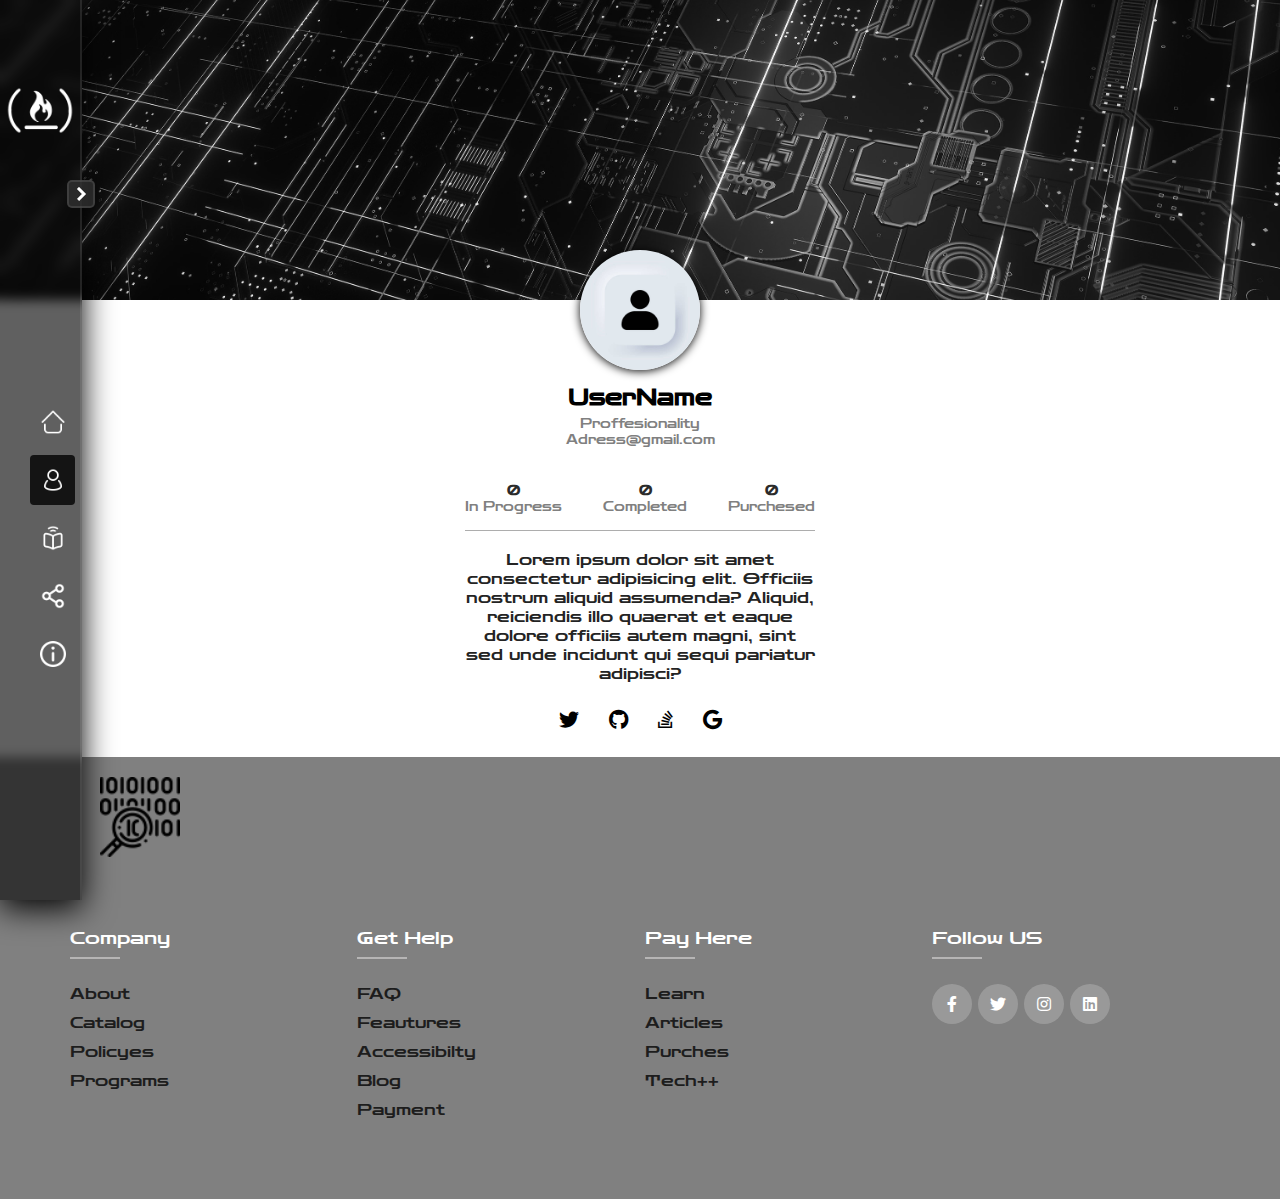
<file: Profile.html>
<!DOCTYPE html>
    <html lang=" en">
        <head>
            <meta charset="UTF-8" />
            <meta http-equiv="X-UA-Compatible" content="IE=edge" />
            <meta name="viewport" content="width=device-width, initial-scale=1" />
            <title>TechCamp</title>
            <link rel="stylesheet" href="style.css" />
            <link rel="preconnect" href="https://fonts.googleapis.com" />
            <link rel="preconnect" href="https://fonts.gstatic.com" crossorigin />
            <link href="https://fonts.googleapis.com/css2?family=Zen+Dots&display=swap" rel="stylesheet" />
            <link rel="stylesheet" type="text/css"
            href="https://cdnjs.cloudflare.com/ajax/libs/font-awesome/5.15.1/css/all.min.css">
        </head>

<body>

    <div class="sidebar">
        <div class="flesh">
            <img src="images/flesh.png" alt="fl">
        </div>
        <div class="logo-sb">
            <img src="images/logo.png" alt="logo">
            <h3>Learn To Code</h3>
        </div>
        <div class="navi">
            <div class="nav-title">Menu</div>
            <ul>

                <a href="index.html">
                    <li class="nav-list" id="a1">
                        <img src="images/home.png" alt="logo">
                        <span>Home</span>
                    </li>
                </a>
                <a href="Profile.html">
                    <li class="nav-list" id="a2">
                        <img src="images/profile.png" alt="logo">
                        <span>Profile</span>
                    </li>
                </a>
                <a href="courses.html">
                    <li class="nav-list" id="a3">
                        <img src="images/courses.png" alt="logo">
                        <span>Cources</span>
                    </li>
                </a>
                <li class="nav-list " id="a4">
                    <img src="images/contact.png" alt="logo">
                    <span>Contact</span>
                </li>
                <li class="nav-list " id="a5">
                    <img src="images/about.png" alt="logo">
                    <span>About Us</span>
                </li>
            </ul>
        </div>
    </div>


    <div class="header_wrap">
        <div class="header0"></div>
        <div class="cols">
            <div class="left_col">
                <div class="img_container">
                    <img src="images/profile.jpg" alt="pic">
                </div>
                <h2>UserName</h2>
                <p>Proffesionality</p>
                <p>Adress@gmail.com</p>

                <ul class="about">
                    <li><span>0</span>In Progress</li>
                    <li><span>0</span>Completed</li>
                    <li><span>0</span>Purchesed</li>
                </ul>

                <div class="content0">
                    <p>
                        Lorem ipsum dolor sit amet consectetur adipisicing elit. Officiis nostrum aliquid assumenda? Aliquid, reiciendis illo quaerat et eaque dolore officiis autem magni, sint sed unde incidunt qui sequi pariatur adipisci?
                    </p>

                    <ul>
                        <li><i class="fab fa-twitter"></i></li>
                        <li><i class="fab fa-github"></i></li>
                        <li><i class="fab fa-stack-overflow"></i></li>
                        <li><i class="fab fa-google"></i></li>
                    </ul>
                </div>
            </div>
            
            </div>
        </div>
    </div>



    <!--Footer-------------------------------------------------------->

    <footer id="contact">
        <div class="Section_Title">
            <img src="images/code.png" alt="code" />
        </div>
        <div class="container">
            <div class="row">
                <div class="col">
                    <h4>Company</h4>
                    <ul>
                        <li><a href="#">About</a></li>
                        <li><a href="#">Catalog</a></li>
                        <li><a href="#">Policyes</a></li>
                        <li><a href="#">Programs</a></li>
                    </ul>
                </div>
                <div class="col">
                    <h4>Get Help</h4>
                    <ul>
                        <li><a href="#">FAQ</a></li>
                        <li><a href="#">Feautures</a></li>
                        <li><a href="#">Accessibilty</a></li>
                        <li><a href="#">Blog</a></li>
                        <li><a href="#">Payment</a></li>
                    </ul>
                </div>
                <div class="col">
                    <h4>Pay Here</h4>
                    <ul>
                        <li><a href="#">Learn</a></li>
                        <li><a href="#">Articles</a></li>
                        <li><a href="#">Purches</a></li>
                        <li><a href="#">Tech++</a></li>
                    </ul>
                </div>
                <div class="col">
                    <h4>Follow US</h4>
                    <a href="https://www.facebook.com"><i class="fab fa-facebook-f"></i></a>
                    <a href="https://www.twitter.com"><i class="fab fa-twitter"></i></a>
                    <a href="https://www.instagram.com"><i class="fab fa-instagram"></i></a>
                    <a href="https://www.linkedin.com"><i class="fab fa-linkedin"></i></a>
                </div>
            </div>
        </div>
    </footer>





</body>

<!--JS------------------------------------------------------------>
<script src="script.js"></script>

</html>
</file>
<file: style.css>
* {
    margin: 0;
    padding: 0;
    font-family: "Zen Dots";
}


/* Header ********************************************************************* */

header {
    background: linear-gradient(rgba(0, 0, 0, 0), gray), url(images/back.jpg);
    background-size: cover;
    background-position: center;
    height: 100vh;
}

.logo {
    visibility: hidden;
    width: 120px;
    position: absolute;
    top: 4%;
    left: 5%;
}

.Text {
    text-align: center;
    color: white;
    padding-top: 15%;
    text-shadow: 2px 4px 8px rgb(22, 22, 22);
}

.Text h1 {
    font-size: 120px;
    cursor: default;
}

.hub {
    background-color: aliceblue;
    padding: 0px 20px;
    border-radius: 15px;
    color: rgb(41, 41, 41);
    box-shadow: 8px 8px 20px;
    text-shadow:2px 4px 8px rgb(117, 117, 117);
}

.Text p {
    font-size: 20px;
    font-style: italic;
    cursor: default;
}



.Text p a:hover{
    background-color: aliceblue;
    padding: 0px 5px;
    border-radius: 10px;
    color: rgb(41, 41, 41);
    box-shadow: 8px 8px 20px;
    text-shadow: none;
}

.btn {
    margin: 70px;
    visibility: visible;
}

.btn a {
    width: 200px;
    text-decoration: none;
    display: inline-block;
    margin: 10px;
    padding: 12px;
    color: white;
    border: 0.5px solid white;
    border-radius: 10px;
    position: relative;
    z-index: 1;
    transition: color 0.3s;
}

.btn a span {
    width: 0;
    height: 100%;
    position: absolute;
    top: 0;
    left: 0;
    background: white;
    border-radius: 9px;
    z-index: -1;
    transition: 0.3s;
}

.btn a:hover span {
    width: 100%;
}

.btn a:hover {
    color: rgb(61, 61, 61);
    transition: 0.5s;
    font-weight: bold;
    text-shadow: 0px 0px;
    box-shadow: 0px 2px 8px black;
}

/* login********************************** */

.sign {
    padding: 10px;
    position: fixed;
    top: 0%;
    left: 50%;
    transform: translate(-50%, -50%) scale(0.1);
    color: white;
    text-align: center;
    box-shadow: 0px 2px 5px black;
    visibility: hidden;
    transition: transform 0.3s;
    opacity: 0.9;
    z-index: 5;
    width: 370px;
    height: 450px;
    background: rgb(41, 40, 40);
    border-radius: 15px;
    overflow: hidden;
}

#signup {
    height: 560px;
}

#msg {
    height: 300px;
    position: fixed;
}

input {
    padding: 10px;
    border-radius: 20px;
    box-shadow: 2px 2px 8px black;
}

.log-img {
    position: relative;
    width: 60px;
    margin-top: 20px;
    background: rgb(41, 40, 40);
    border-radius: 100%;
    box-shadow: 0px 2px 5px black;
}

.log_btn {
    width: 30%;
    margin-top: 50px;
    padding: 10px 0;
    border-radius: 7px;
    border: solid white;
    color: rgb(59, 59, 59);
    font-weight: bold;
    background: white;
    box-shadow: 0px 2px 5px black;
    cursor: pointer;
}

#close {
    width: 10px;
    height: 10px;
    background: rgb(77, 77, 77);
    position: absolute;
    right: 10px;
    top: 5px;
    border-radius: 3px;
    margin: 5px;
    padding: 5px;
    z-index: 2;
    cursor: pointer;
    box-shadow: 2px 2px 4px black;
}

.ligne {
    height: 0.1px;
    width: 90%;
    margin-top: 30px;
    margin-bottom: 30px;
}

.log_logos img {
    width: 40px;
    height: 40px;
    margin-left: 7px;
    margin-right: 7px;
    cursor: pointer;
}

.popup {
    visibility: visible;
    transform: translate(-50%, -50%) scale(1);
    top: 50%;
    left: 50%;
}

.blur {
    width: 100%;
    height: 100%;
    background: rgba(255, 255, 255, 0.1);
    backdrop-filter: blur(5px);
    position: fixed;
    z-index: 2;
}

.message {
    visibility: visible;
    transform: translate(-50%, -50%) scale(1);
    top: 50%;
    left: 50%;
    position: absolute;
}

.sign::before {
    content: '';
    position: absolute;
    top: -35%;
    left: -35%;
    width: 400px;
    height: 470px;
    background: linear-gradient(0deg, transparent, white, white);
    transform-origin: bottom right;
    animation: animate 6s linear infinite;
}

.sign::after {
    content: '';
    position: absolute;
    top: -35%;
    left: -35%;
    width: 400px;
    height: 470px;
    background: linear-gradient(0deg, transparent, white, white);
    transform-origin: bottom right;
    animation: animate 6s linear infinite;
    animation-delay: -3s;
}

@keyframes animate {
    0% {
        transform: rotate(0deg);
    }

    100% {
        transform: rotate(360deg);
    }
}

.box {
    position: absolute;
    inset: 2px;
    border-radius: 15px;
    background: rgb(41, 40, 40);
    z-index: 10;
}

/* Search ******************************* */

.search {
    margin-right: 33%;
    margin-left: 33%;
    width: 34%;
}

.search_bar {
    width: 97%;
    margin-bottom: 10px;
    padding: 20px;
}

.search_list {
    width: 35.5%;
    background: rgba(255, 255, 255, 0.3);
    flex-direction: column;
    font-size: 20px;
    visibility: hidden;
    border-radius: 15px;
    position: absolute;
    text-shadow: 0px 1px 6px black;
    box-shadow: 0px 1px 8px black;
}


.search_data_list {
    display: block;
    padding: 10px;
    border-radius: 15px;
    border-bottom: 1px solid rgb(185, 185, 185);
}

a:visited {
    color: white;
}

a:link {
    color: white;
}

a:hover {
    color: gainsboro;
}

a {
    text-decoration: none;
    transition: 0.3s;
}


/* Menu ********************************** */
/*
#list {
    width: 250px;
    border-radius: 5px;
    position: fixed;
    right: -350px;
    top: 15px;
    background: linear-gradient(gray, rgb(56, 56, 56));
    z-index: 2;
    transition: 0.3s;
    text-shadow: 1px 2px 3px black;
    opacity: 0.9;
    box-shadow: 2px 2px 8px black;
}

#list ul li {
    list-style: none;
    margin: 60px 50px;
}

#list ul li a {
    text-decoration: none;
    color: white;
}

#list ul li a:hover {
    text-shadow: 2px 4px 8px black;
    border: 0.5px solid white;
    padding: 10px;
    border-radius: 10px;
    margin-left: -10px;
    transition: 0.3s;
}


#bare {
    width: 50px;
    height: 50px;
    background: rgb(77, 77, 77);
    position: fixed;
    right: 30px;
    top: 20px;
    border-radius: 3px;
    z-index: 3;
    cursor: pointer;
    box-shadow: 2px 2px 4px black;
}

#bare img {
    width: 20px;
    margin: 15px;
}

*/

/* side bar *********************************************************************/

.sidebar {
    z-index: 10;
    position: fixed;
    width: 80px;
    height: 100%;
    backdrop-filter: blur(6px);
    background: rgba(10, 10, 10, .65);
    box-shadow: 0px 8px 32px black;
    border-right: 2px solid rgba(255, 255, 255, 0.1);
    transition: 0.2s ease-in-out;
}

.sidebar.open {
    width: 280px;
}

.sidebar .logo-sb {
    width: 100%;
    height: 240px;
    padding: 40px 0;
    display: grid;
    align-items: center;
    justify-content: center;
}

.sidebar .logo-sb img {
    width: 70px;
    margin: 20px;
    transition: 0.4s;
}

.sidebar.open .logo-sb img {
    width: 200px;
}

.sidebar .logo-sb h3 {
    color: white;
    font-size: 20px;
    pointer-events: none;
    opacity: 0;
    text-align: center;
}

.sidebar.open .logo-sb h3 {
    opacity: 1;
    translate: 0.4s;
    transition-delay: 0.2s;

}

.sidebar .nav-title {
    color: white;
    margin: 40px 0 18px;
    pointer-events: none;
    opacity: 0;
}

.sidebar.open .nav-title {
    opacity: 1;
    translate: 0.4s;
    transition-delay: 0.2s;
}

.sidebar .navi {
    padding: 0 30px;
}

.sidebar .navi .nav-list {
    cursor: pointer;
    display: flex;
    align-items: center;
    justify-content: flex-start;
    border-radius: 4px;
    width: 100%;
    height: 50px;
    padding-right: 15px;
    padding-left: 10px;
    color: white;
    margin: 8px 0;

}

.act {
    background: rgb(20, 20, 20) !important;
}

.sidebar .navi .nav-list:hover {
    background: rgb(255, 255, 255, 0.1);
}

.sidebar .navi .nav-list img {
    width: 26px;
}

.sidebar .navi .nav-list span {
    font-size: 18px;
    margin-left: 8px;
    pointer-events: none;
    opacity: 0;
}

.sidebar.open .navi .nav-list span {
    pointer-events: visible;
    opacity: 1;
    translate: 0.4s;
    transition-delay: 0.2s;
}

.sidebar .flesh {
    cursor: pointer;
    position: absolute;
    color: white;
    top: 180px;
    right: -15px;
    line-height: 50%;
    border-radius: 5px;
    backdrop-filter: blur(6px);
    background: rgba(59, 59, 59, 0.65);
    border: 2px solid rgba(255, 255, 255, 0.1);
    transform: rotateY(360deg);
}

.sidebar .flesh img {
    transform: .4s linear;
}

.sidebar.open .flesh img {
    transform: rotateY(180deg);
}

/* section Title ********************************************************************* */

.Section_Title {
    text-align: center;
    padding-bottom: 70px;
}

.Section_Title p {
    margin: 20px;
    font-size: 20px;
    color: rgb(77, 77, 77);
    font-weight: bold;
}

.Section_Title h1 {
    font-size: 50px;
}

.Section_Title img {
    width: 80px;
    display: flex;
    margin-left: 100px;
    margin-top: -50px;
}

/* section I ********************************************************************* */

#Section_I {
    width: 100%;
    padding: 70px 0;
}

.Section_I_Article {
    width: 80%;
    margin: auto;
    display: flex;
    flex-wrap: wrap;
    align-items: center;
    text-align: center;
}

table p {
    font-size: 10px;
}

table img {
    width: 30px;
}

.sector_infos {
    text-shadow: 0px 2px 10px black;
    visibility: hidden;
    position: absolute;
    color: white;
    margin-top: -5px;
    width: 263px;
    height: 560px;
    margin-left: 32%;
    padding: 20px;
    border-radius: 15px;
    overflow: hidden;
}

.sector_infos::before {
    content: '';
    position: absolute;
    top: -30%;
    left: -80%;
    width: 400px;
    height: 450px;
    background: linear-gradient(0deg, transparent, white, white);
    transform-origin: bottom right;
    animation: animate 3s linear infinite;
}

.sector_infos::after {
    content: '';
    position: absolute;
    top: -30%;
    left: -80%;
    width: 400px;
    height: 450px;
    background: linear-gradient(0deg, transparent, white, white);
    transform-origin: bottom right;
    animation: animate 3s linear infinite;
    animation-delay: -1.5s;
}

.box1 {
    inset: 5px;
    backdrop-filter: blur(5px);
    background: rgb(48, 50, 54, 0.7);
    position: absolute;
    border-radius: 15px;
    z-index: 10;
    display: flex;
    flex-direction: column;
}

/* Article ********************************** */

.Article_Titles {
    flex-basis: 35%;
}

.Article_Image {
    flex-basis: 30%;
    margin: auto;
}

.Article_Image img {
    width: 300px;
    height: 600px;
    border-radius: 15px;
    box-shadow: 4px 6px 12px black;
}

.Article_Titles h1 {
    text-align: left;
    margin-bottom: 10px;
    font-weight: 100;
    color: rgb(34, 34, 34);
}

/* Sectors ********************************** */

.Sector {
    display: flex;
    align-items: center;
    margin-bottom: 40px;
}

.Sector_icon input {
    width: 50px;
    height: 50px;
    padding: 5px;
    font-size: 30px;
    line-height: 50px;
    border-radius: 8px;
    color: rgb(34, 34, 34);
    border: 1px solid rgb(34, 34, 34);
    box-shadow: 1px 2px 10px black;
}

.Sector_text p {
    padding: 0 20px;
    text-align: initial;
}

/* Article 2 ********************************** */

.Article2_Titles {
    flex-basis: 30%;
}

.Article2_Image {
    flex-basis: 35%;
    margin: auto;
}

.Article2_Image img {
    width: 400px;
    height: 470px;
    border-radius: 15px;
    box-shadow: 4px 6px 12px black;
}

.Article2_Titles h1 {
    text-align: left;
    margin-bottom: 10px;
    font-weight: 100;
    color: rgb(34, 34, 34);
}

/* section II ********************************************************************* */

#Section_II {
    width: 100%;
    padding: 70px 0;
    background: rgb(235, 235, 235);
}

.Section_II_Article {
    width: 80%;
    margin: auto;
    display: flex;
    flex-wrap: wrap;
    align-items: center;
    text-align: center;
}

.layers_infos {
    text-shadow: 0px 2px 10px black;
    visibility: hidden;
    position: absolute;
    color: white;
    margin-top: -5px;
    width: 360px;
    height: 430px;
    margin-left: 5.5%;
    padding: 20px;
    border-radius: 15px;
    overflow: hidden;
}

.layers_infos::before {
    content: '';
    position: absolute;
    top: -20%;
    left: -50%;
    width: 400px;
    height: 330px;
    background: linear-gradient(0deg, transparent, white, white);
    transform-origin: bottom right;
    animation: animate 3s linear infinite;
}

.layers_infos::after {
    content: '';
    position: absolute;
    top: -20%;
    left: -50%;
    width: 400px;
    height: 330px;
    background: linear-gradient(0deg, transparent, white, white);
    transform-origin: bottom right;
    animation: animate 3s linear infinite;
    animation-delay: -1.5s;
}

.box2 {
    inset: 5px;
    background: rgb(38, 38, 38, 0.7);
    backdrop-filter: blur(5px);
    position: absolute;
    border-radius: 15px;
    z-index: 10;
    display: flex;
    flex-direction: column;
}

/* Courses ********************************************************************* */

#Courses {
    width: 100%;
    padding: 70px 0;
    background: rgb(230, 230, 230);
}

.Courses_Details {
    width: 80%;
    display: flex;
    flex-wrap: wrap;
    justify-content: space-around;
    margin: auto;
}

.Course {
    flex-basis: 18%;
    text-align: center;
    border-radius: 10px;
    margin-bottom: 20px;
    color: white;
    position: relative;

}

.Course img {
    width: 100%;
    border-radius: 10px;
    box-shadow: 0px 2px 8px black;
}

.Back_Hover {
    width: 100%;
    height: 97.5%;
    position: absolute;
    top: 0;
    border-radius: 10px;
    cursor: pointer;
    background: linear-gradient(rgba(0, 0, 0, 0), rgb(44, 44, 44));
    box-shadow: 2px 2px 40px black;
    opacity: 0;
    transition: 0.4s;
}

.Course:hover .Back_Hover {
    opacity: 1;
}

.Course_info {
    width: 80%;
    position: absolute;
    bottom: 10%;
    left: 10%;
    opacity: 0;
    transition: translateX(-50%);
    transition: 0.5s;
    text-shadow: 2px 2px 8px black;
}

hr {
    background: white;
    height: 2px;
    border: 0;
    margin: 15px auto;
    width: 60%;
    box-shadow: 2px 2px 8px black;
}

.Course_info p {
    font-size: 11px;
}

.Course:hover .Course_info {
    bottom: 35%;
    opacity: 1;
}

/* footer  */

footer {
    background: gray;
    padding: 70px 0;

}

.container {
    width: 1170px;
    margin: auto;
}

.row {
    display: flex;
    flex-wrap: wrap;
}

.col ul {
    list-style-type: none;
    ;
}

.col {
    width: 22%;
    padding: 0 15px;
}

.col h4 {
    font-size: 18px;
    color: white;
    margin-bottom: 35px;
    font-weight: 500;
    position: relative;
}

.col h4::before {
    content: '';
    position: absolute;
    left: 0;
    bottom: -10px;
    background: rgb(182, 181, 181);
    height: 2px;
    width: 50px;
}

.col ul li {
    margin-bottom: 10px;
}

.col ul li a {
    font-size: 16px;
    display: block;
    color: rgb(29, 29, 29);
    transition: 0.3s;

}

.col ul li a:hover {
    color: rgb(206, 206, 206);
    padding-left: 8px;
    text-shadow: 0px 1px 8px black;
}

.col a i {
    display: inline-block;
    height: 40px;
    width: 40px;
    background: rgb(255, 255, 255, 0.2);
    margin-right: 0 10px 10px 0;
    text-align: center;
    line-height: 40px;
    border-radius: 50%;
    transition: .3s;
    color: white;
}

.col a i:hover {
    color: gray;
    background: white;
}









.header_wrap ul {
    margin: 0;
    padding: 0;
    display: flex;
    align-items: center;
    list-style-type: none;
}

.header0 {
    width: 100%;
    background: url(images/back.jpg) no-repeat 50% 20% /cover;
    height: 300px;
}

.left_col {
    padding: 25px 20px;
    text-align: center;
    width: 350px;
    position: relative;
    margin: 0 auto;
}

.img_container {
    position: absolute;
    top: -50px;
    left: 50%;
    transform: translateX(-50%);
}

.img_container img {
    width: 120px;
    height: 120px;
    border-radius: 50%;
    display: block;
    box-shadow: 0px 1px 10px black;
}

.left_col h2 {
    margin-top: 60px;
    font-weight: 600;
    font-size: 22px;
    margin-bottom: 5px;
}

.left_col p {
    font-size: 13px;
    color: gray;
    margin: 0;
}

.left_col .about {
    justify-content: space-between;
    position: relative;
    margin: 35px 0;
}

.about li {
    display: flex;
    flex-direction: column;
    color: gray;
    font-size: 13px;
}

.about li span {
    color: rgb(43, 43, 43);
    font-weight: 600;
}

.about::after {
    position: absolute;
    content: '';
    bottom: -16px;
    display: block;
    background: rgb(173, 173, 173);
    height: 1px;
    width: 100%;
}

.content0 p {
    font-size: 16px;
    color: rgb(36, 36, 36);
}

.content0 ul {
    justify-content: center;
    align-items: center;
    display: flex;
    gap: 30px;
    margin-top: 25px;
}

.content0 ul li {
    font-size: 20px;
}

.nav0 {
    display: flex;
    align-items: center;
    padding: 30px 0;
    justify-content: space-between;
    flex-direction: column;
}

.nav0 ul {
    display: flex;
    gap: 20px;
    flex-direction: column;
}

.nav0 ul li a {
    text-transform: uppercase;
    color: gray;
}

.nav0 button {
    background: gray;
    color: white;
    border: none;
    padding: 10px 25px;
    border-radius: 15px;
    cursor: pointer;
    margin-top: 20px;
}

.nav0 ul li:nth-child(1) a {
    color: black;
    font-weight: 600;
}

.nav0 button:hover {
    opacity: 0.8;
}























.show {
    visibility: visible;
}

.hide {
    visibility: hidden;
}
</file>
